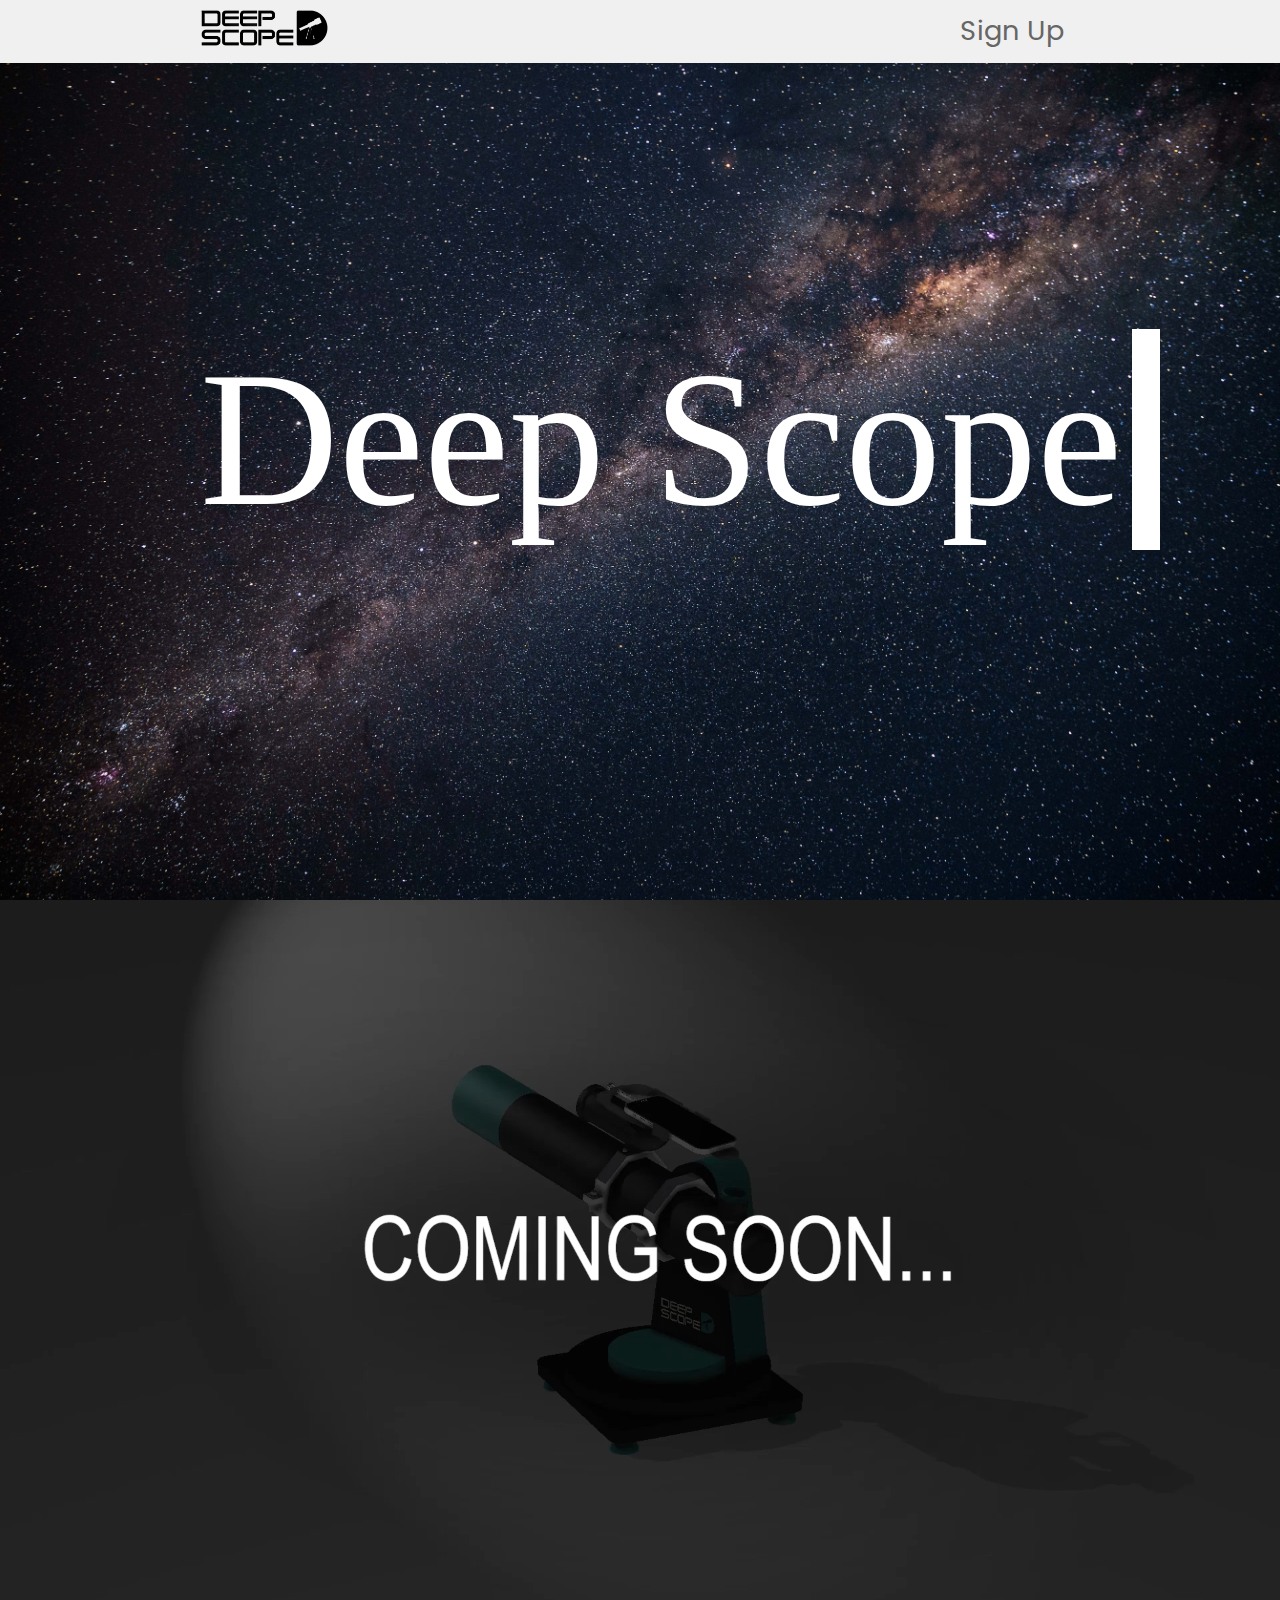
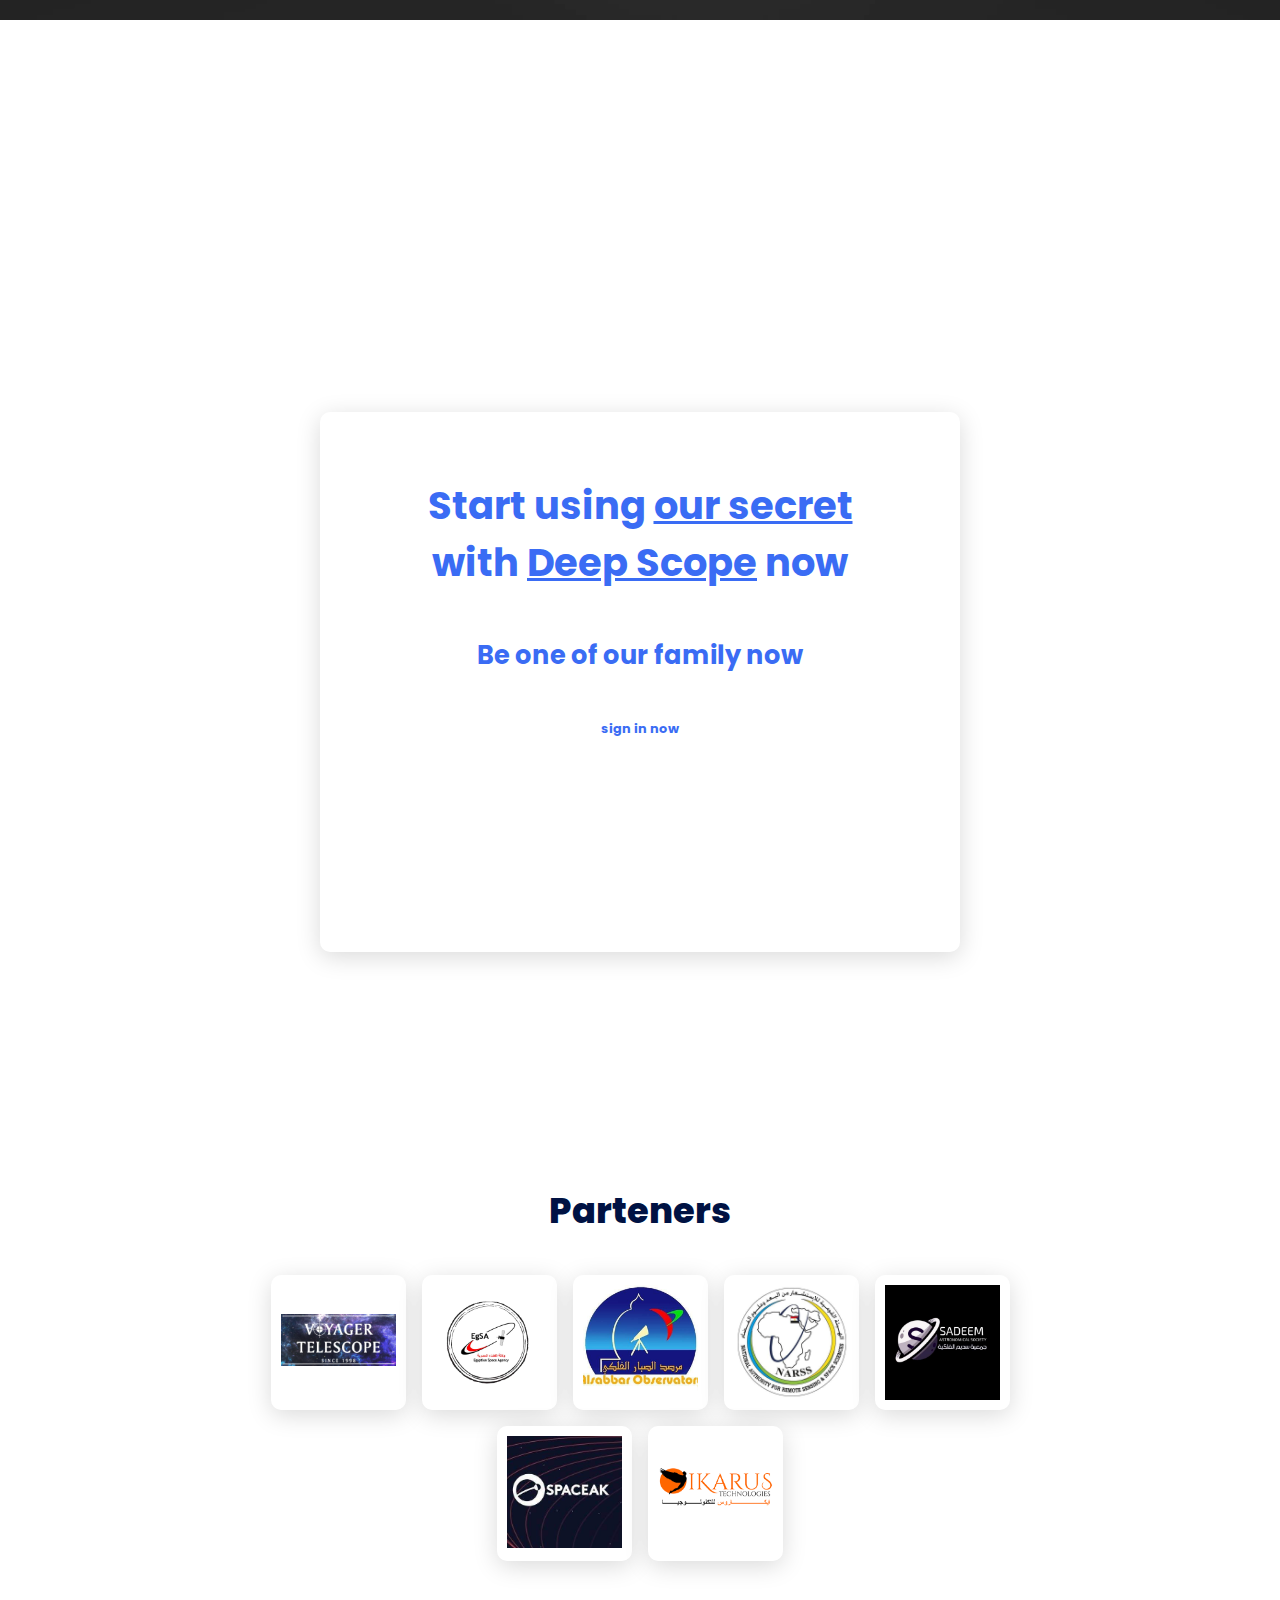
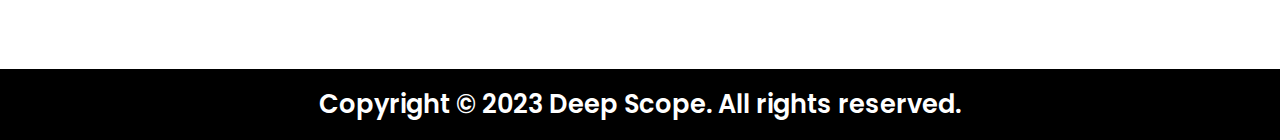
<file: index.html>
<!--  Notes   -->
<!-- achievment section -->
<!-- video use to write slogen " stargazing smarter" -->
<!-- sign in add comming soon be one of our early bird -->
<!--  back end google form  -->
<!-- main image in site costum for us midjourny -->
<!-- midjourny for sign in  -->



<!DOCTYPE html>
<html>
<head>
  <link rel="stylesheet" href="https://fonts.googleapis.com/icon?family=Material+Icons">
  <link rel="stylesheet" href="https://cdnjs.cloudflare.com/ajax/libs/font-awesome/4.7.0/css/font-awesome.min.css">
  <meta http-equiv="X-UA-Compatible" content="ie=edge">
  <meta charset="UTF-8">
  <meta name="viewport" content="width=device-width, initial-scale=1">
  <link rel="stylesheet" href="./css/index.css">
</head>
<body>
      
<!-- header section starts  -->

<header class="header">

    <!-- <a href="index.html" class="logo">  Deep Scope </a> -->
    <a href="index.html" class="logo"><img src="./image/logo.png"></a>
 
    <nav class="navbar"> 
        <!-- <a href="index.html">Home</a>
        <a>Market</a>
        <a>about</a>
        <a>contact</a> -->
        <a href="./html/signup.html">Sign Up</a>
    </nav>
 
</header>

<section class="main">
    <div class="css-typing">
        <p>
          Deep Scope
        </p>
        <!-- <p>
          Scope
        </p> -->
        <p>Did you know your phone has all you need to make your telescope smarter </p>

      </div>

</section>

<section class="video-section" id="services">
    <video autoplay loop muted plays-inline class="video">
        <source src="./image/Studio_Project.mp4" type="video/mp4">
        
     </video>

</section>
<section class="sign_section" id="services">
    <div class="content">
        <a href="./html/signup.html">
        <div class="sign_card">
            <div class="sign_data">
                <h2> Start using <span>our secret</span> with <span> Deep Scope</span> now</h2>
                <h3> Be one of our family now</h3>
                <h4>sign in now</h4>
            </div>
        </div>
    </a>
    </div>
</section>

<section class="parteners">
    <h1 class="title">Parteners</h1>
    <div class="content">
        <div class="slide"><img src="./image/partener/voyager.png" style="margin-top: 25%;"></div>
      <div class="slide"><img src="./image/partener/egsa.jpg"></div>
      <div class="slide"><img src="./image/partener/elsabbar.jpg"></div>
      <div class="slide"><img src="./image/partener/narss.jpg"></div>
      <div class="slide"><img src="./image/partener/sadeem.jpg"></div>
      <div class="slide"><img src="./image/partener/spaceak.jpg"></div>
      <div class="slide"><img src="./image/partener/ikarus.png" style="margin-top: 25%;"></div>
    </div>
</section>


<!-- Footer section begin -->
<footer class="footer">
    <p class="footer-title">Copyright &#169; 2023 Deep Scope.  All rights reserved.</p>
</footer>

<!-- footer section ends -->

</body>
</html>
</file>
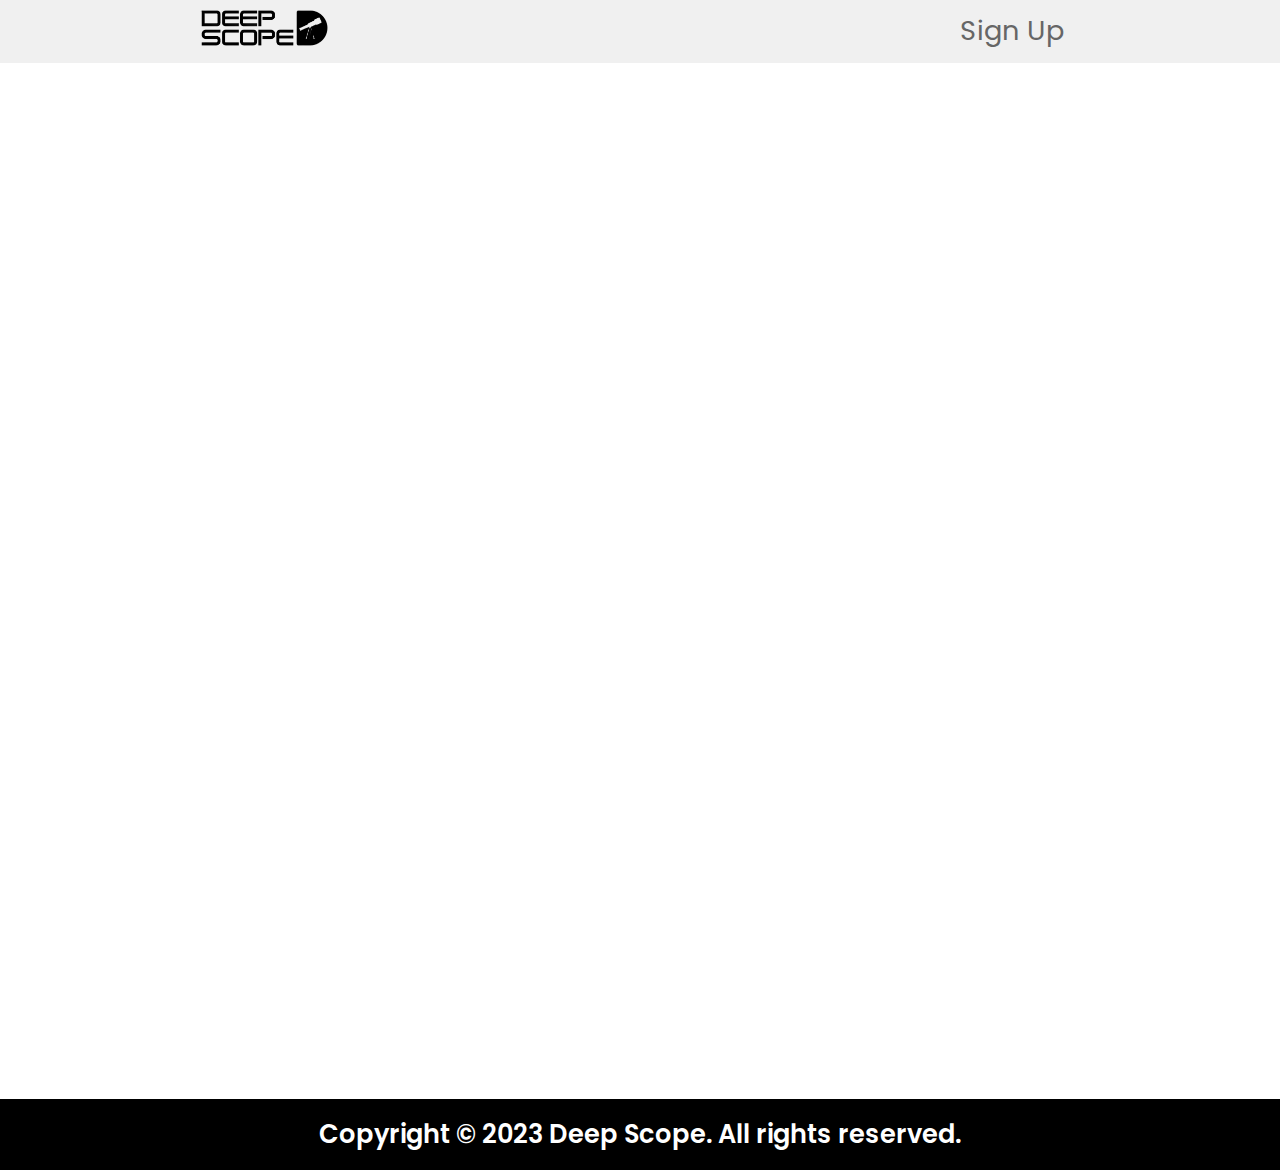
<file: html/signup.html>
<!DOCTYPE html>
<html>
<head>
    <link rel="stylesheet" href="https://fonts.googleapis.com/icon?family=Material+Icons">
    <link rel="stylesheet" href="https://cdnjs.cloudflare.com/ajax/libs/font-awesome/4.7.0/css/font-awesome.min.css">
    <meta http-equiv="X-UA-Compatible" content="ie=edge">
    <meta charset="UTF-8">
    <meta name="viewport" content="width=device-width, initial-scale=1">
    <link rel="stylesheet" href="../css/signup.css">
</head>
<body>
          
<!-- header section starts  -->

<header class="header">

    <a href="../index.html" class="logo"><img src="../image/logo.png"></a>

    <nav class="navbar"> 

        <a href="signup.html">Sign Up</a>
    </nav>
 
</header>
<section>

<iframe src="https://docs.google.com/forms/d/e/1FAIpQLSfUzcq1LR2WiV08c25yXCxWaBzQBh_F8ZBrWFlB59x2ScpwvQ/viewform?embedded=true" width="740" height="912" frameborder="0" marginheight="0" marginwidth="0">جارٍ التحميل…</iframe>

</section>

<footer class="footer">
    <p class="footer-title">Copyright &#169; 2023 Deep Scope.  All rights reserved.</p>
</footer>
</body>
</html>
</file>
<file: css/index.css>
@import url("https://fonts.googleapis.com/css2?family=Poppins:wght@100;300;400;500;600&display=swap");
* {
  font-family: 'Poppins', sans-serif;
  margin: 0;
  padding: 0;
  box-sizing: border-box;
  scroll-behavior: smooth; 

}

header {
    background-color: #f0f0f0;
    width: 100%;
    position: fixed;
    z-index: 999;
    display: flex;
    justify-content: space-between;
    align-items: center;
    padding: 10px 200px ;
}
.logo{
  width: 10vw;
}

/* .logo{
    text-decoration: none;
    color: #3a6cf4;
    text-transform: uppercase;
    font-weight: 700;
    font-size: 1.8em;
} */
.header .navbar a {
    font-size: 1.7rem;
    color: #666;
    margin: 0 1rem;
  }
  
  .header .navbar a:hover {
    color: #bac34e;
  }
section {
    padding: 100px 200px;
  }
.main {
    width: 100%;
    min-height: 100vh;
    display: flex;
    align-items: center;
    background: url(../image/main.jpg) no-repeat;
    background-size: cover;
    background-position: center;
  }


  /* test */
  .css-typing p {
    border-right: .15em solid rgb(255, 255, 255);
    font-family: "Copperplate";
    font-size: 15vw;
    white-space: nowrap;
    overflow: hidden;
  }
  .css-typing p:nth-child(1) {
    width: 5em;
    color:#ffffff;
    -webkit-animation: type 2s steps(40, end);
    animation: type 1.5s steps(40, end);
    -webkit-animation-fill-mode: forwards;
    animation-fill-mode: forwards;
  }
  
  .css-typing p:nth-child(2) {
    width: 34em;
    color:#ffffff;
    opacity: 0;
    font-size: 1.5vw;
    -webkit-animation: type2 2s steps(40, end);
    animation: type2 2s steps(40, end);
    -webkit-animation-delay: 2s;
    animation-delay: 2s;
    -webkit-animation-fill-mode: forwards;
    animation-fill-mode: forwards;
  }
  /* .css-typing p:nth-child(3) {
    width: 3em;
    color:#ffffff;
    opacity: 0;
    font-size: 8vw;
    -webkit-animation: type2 2s steps(40, end);
    animation: type2 2s steps(40, end);
    -webkit-animation-delay: 2s;
    animation-delay: 2s;
    -webkit-animation-fill-mode: forwards;
    animation-fill-mode: forwards;
  }
   */
  
  @keyframes type {
    0% {
      width: 0;
    }
    99.9% {
      border-right: .10em solid rgb(255, 255, 255);
    }
    100% {
      border: none;
    }
  }
  
  @-webkit-keyframes type {
    0% {
      width: 0;
    }
    99.9% {
      border-right: .10em solid rgb(255, 255, 255);
    }
    100% {
      border: none;
    }
  }
  
  @keyframes type2 {
    0% {
      width: 0;
    }
    1% {
      opacity: 1;
    }
    99.9% {
      border-right: .10em solid rgb(255, 255, 255);
    }
    100% {
      opacity: 1;
      border: none;
    }
  }
  
  @-webkit-keyframes type2 {
    0% {
      width: 0;
    }
    1% {
      opacity: 1;
    }
    99.9% {
      border-right: .10em solid rgb(255, 255, 255);
    }
    100% {
      opacity: 1;
      border: none;
    }
  }
  
  @keyframes blink {
    50% {
      border-color: transparent;
    }
  }
  @-webkit-keyframes blink {
    50% {
      border-color: tranparent;
    }
  }
  /* test */
  /* video */
  .video-section{
    /* background-color: #ffffff; */
    width: 100%;
    min-height: 100vh;
    padding: 0px 0px;
  }
  .video{
    /* position: absolute; */
    width: 100%;
 

  }
  .img_video{
    position: absolute;
    left: 0;
    
    width: 100%;
    height: 105%;
    opacity:0.8;
  }
  .text_img{
    min-height: 100vh;
    display: -webkit-box;
    display: -ms-flexbox;
    display: flex;
    -webkit-box-align: center;
        -ms-flex-align: center;
            align-items: center;
    -webkit-box-pack: center;
        -ms-flex-pack: center;
            justify-content: center;

  }
  .text_img h1 {
    background: #ffffff none repeat scroll 0 0;
    color: tan;
    font-weight: 600;
    margin: 2rem 3rem 0;
    mix-blend-mode: overlay;
    padding: 5px 15px;
    text-align: center;
}
    /* video */
  .title {
    display: flex;
    justify-content: center;
    color: #001243;
    font-size: 2.2em;
    font-weight: 800;
    margin-bottom: 30px;
  }
  .cards{
    /* background-color: #000000; */
    padding: 10px 30px;
    height: 80vh;
  }
  .content {
    display: flex;
    
    justify-content: center;
    flex-direction: row;
    flex-wrap: wrap; 
}
  .problem {
    background-color: #ffffff;
    width: 100%;
    min-height: 100vh;
  }
  .solution {
    background-color: #797979;
    width: 100%;
    min-height: 100vh;
  }
  .achievments {
    background-color: #ffffff;
    width: 100%;
    min-height: 100vh;
  }
  .parteners{
    background-color: #ffffff;
    width: 100%;
    min-height: 50vh;
  }
  .slide{
    background-color: #fff;
    width: 15vh;
    height: 15vh;
    box-shadow: 0 5px 25px rgba(1 1 1 / 15%);
    border-radius: 10px;
    padding: 10px;
    margin: .5em;
    transition: 0.7s ease;
  }
  img{
    width:100%
  }
  .sign_section{
    padding-top: 20vh;
  }
  .sign_card {
    background-color: #fff;
    width: 50vw;
    height: 60vh;
    box-shadow: 0 5px 25px rgba(1 1 1 / 15%);
    border-radius: 10px;
    padding: 20px;
    margin: 2em;
    transition: 0.7s ease;
}
.sign_card:hover {
  transform: scale(1.2);
}

.sign_data{
  text-align: center;
}

.sign_data h2{
  color: #3a6cf4;
  font-size: 3vw;
  font-weight: 700;
  margin: 5vh;
}
.sign_data h3{
  color: #3a6cf4;
  font-size: 2vw;
  font-weight: 700;
  margin: 5vh;
}
.sign_data h4{
  color: #3a6cf4;
  font-size: 1vw;
  font-weight: 700;
  margin: 5vh;
}




  .card {
    background-color: #fff;
    width: 18em;
    height: 50vh;
    box-shadow: 0 5px 25px rgba(1 1 1 / 15%);
    border-radius: 10px;
    padding: 20px;
    margin: 2em;
    transition: 0.7s ease;
}
.card:hover {
  transform: scale(1.1);
}



.info {
    text-align: center;
}

.info h2{
    color: #3a6cf4;
    font-size: 1.5em;
    font-weight: 700;
    margin: 10px;
}
.info h3{
    color: #3a6cf4;
    font-size: 1em;
    font-weight: 700;
    margin: 10px;
}

  .footer {
    background-color: #000000;
    color: #fff;
    padding: 1em;
    display: flex;
    justify-content: center;
}

.footer-title {
  font-size: 2vw;
    font-weight: 600;
    
}


a{
  text-decoration: none;
}
span{
  text-decoration: underline;
}

@media (max-width:1020px){
  header{
    padding: 12px 20px;
  }

  .header .navbar a {
    font-size: 5vw;
  }
  .logo{
  width: 20vw;
}
section{
  padding: 4vh 0px 0px 2vw;
}

  .css-typing p {

    font-size: 18vw;

  }
    .css-typing p:nth-child(2) {
      
      font-size: 2.5vw;
  }
 .video-section{
    width: 100%;
    min-height: 20vh;
    padding: 0px 0px;
  }
    .sign_section{
    padding-top: 5vh;
    min-height: 20vh;

  }
    .sign_card {
    background-color: #fff;
    width: 70vw;
    height: 60vh;
    box-shadow: 0 5px 25px rgba(1 1 1 / 15%);
    border-radius: 10px;
    padding: 1em;
    margin: 1em;
    transition: 0.7s ease;
}
.sign_data h2{
  color: #3a6cf4;
  font-size: 5vw;
  font-weight: 700;
  margin: 3vh;
}
.sign_data h3{
  color: #3a6cf4;
  font-size: 4vw;
  font-weight: 700;
  margin: 3vh;
}
.sign_data h4{
  color: #3a6cf4;
  font-size: 7vw;
  font-weight: 700;
  margin: 8vh 3vw;
}
.css-typing p:nth-child(1) {
  width: 100%;

}

.css-typing p:nth-child(2) {
  width:100%;

}
}
</file>
<file: css/signup.css>
@import url("https://fonts.googleapis.com/css2?family=Poppins:wght@100;300;400;500;600&display=swap");
* {
  font-family: 'Poppins', sans-serif;
  margin: 0;
  padding: 0;
  box-sizing: border-box;
  scroll-behavior: smooth; 

}

header {
    background-color: #f0f0f0;
    width: 100%;
    position: fixed;
    z-index: 999;
    display: flex;
    justify-content: space-between;
    align-items: center;
    padding: 10px 200px ;
}
.logo{
  width: 10vw;
}

/* .logo{
    text-decoration: none;
    color: #3a6cf4;
    text-transform: uppercase;
    font-weight: 700;
    font-size: 1.8em;
} */
.header .navbar a {
    font-size: 1.7rem;
    color: #666;
    margin: 0 1rem;
  }
  
  .header .navbar a:hover {
    color: #bac34e;
  }
  section {
    padding: 10vh 10vw;
    min-height: 100vh;
  }

  .form {
    background-color: #ffffff;
    width: 100%;
    min-height: 100vh;

  }
  .signup-box{
    background-color: #fff;
    width: 40vw;
    height: 70vh;
    box-shadow: 0 5px 25px rgba(1 1 1 / 15%);
    border-radius: 10px;
    padding: 8%;
    margin: 2% 10vw;
    transition: 0.7s ease;
  }

 img{
    width:100%
  }


  .footer {
    background-color: #000000;
    color: #fff;
    padding: 1em;
    display: flex;
    justify-content: center;
}

.footer-title {
    font-size: 2vw;
    font-weight: 600;
    
}

a{
  text-decoration: none;
}

@media (max-width:1020px){
  header{
    padding: 12px 20px;
  }

  .header .navbar a {
    font-size: 1rem;
  }
  .logo{
  width: 20vw;
}
section{
  padding: 4vh 4vw;
  min-height: 100vh;
}
iframe{
  width :90vw;
  height:120vh;
}
}
@media (max-height:750px){

iframe{
  
  height:180vh;
}
}
@media (max-height:510px){

  iframe{
  
    height:250vh;
  }
  }
  @media (max-width:320px){

    iframe{
      width :120vw;
    
    }
    .footer{
      width: 120vw;
    }
    }
</file>
